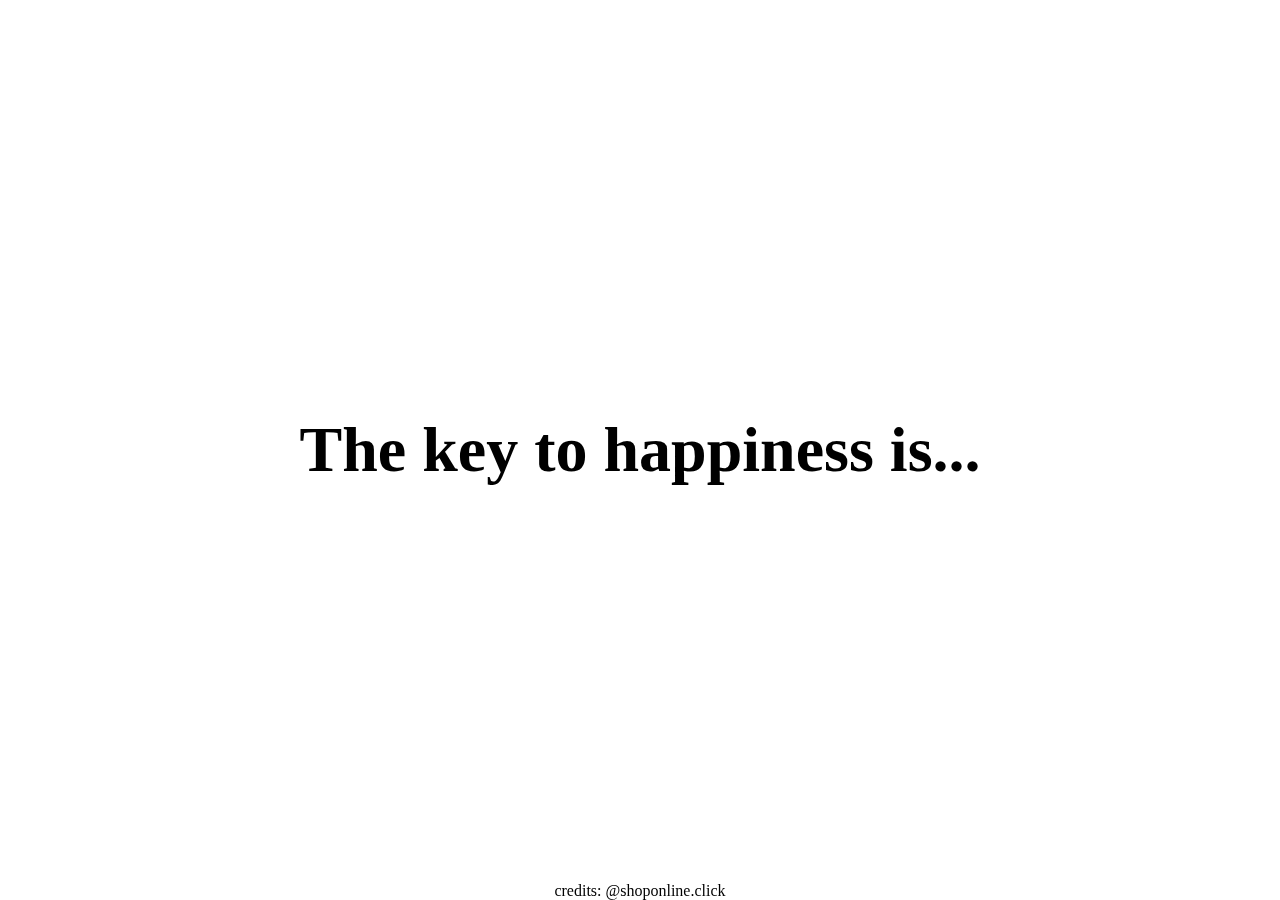
<file: index.html>
<!DOCTYPE html>
<html lang="en">
  <head>
    <meta charset="UTF-8" />
    <meta name="viewport" content="width=device-width, initial-scale=1.0" />
    <meta http-equiv="Permissions-Policy" content="interest-cohort=()" />
    <link rel="stylesheet" href="style_home.css" />
    <link rel="stylesheet" href="responsive_home.css" />
    <link rel="shortcut icon" href="img/icon.ico" type="image/x-icon" />
    <title>happiness</title>
  </head>
  <body>
    <div class="container">
      <div class="content">
        <h1 onclick="window.location.href='happiness.html'">
          The key to happiness is...
        </h1>
      </div>
    </div>
  </body>
  <footer>
    <span
      >credits:
      <a href="https://www.instagram.com/shoponline.click/" target="_blank"
        >@shoponline.click</a
      ></span
    >
  </footer>
</html>
</file>
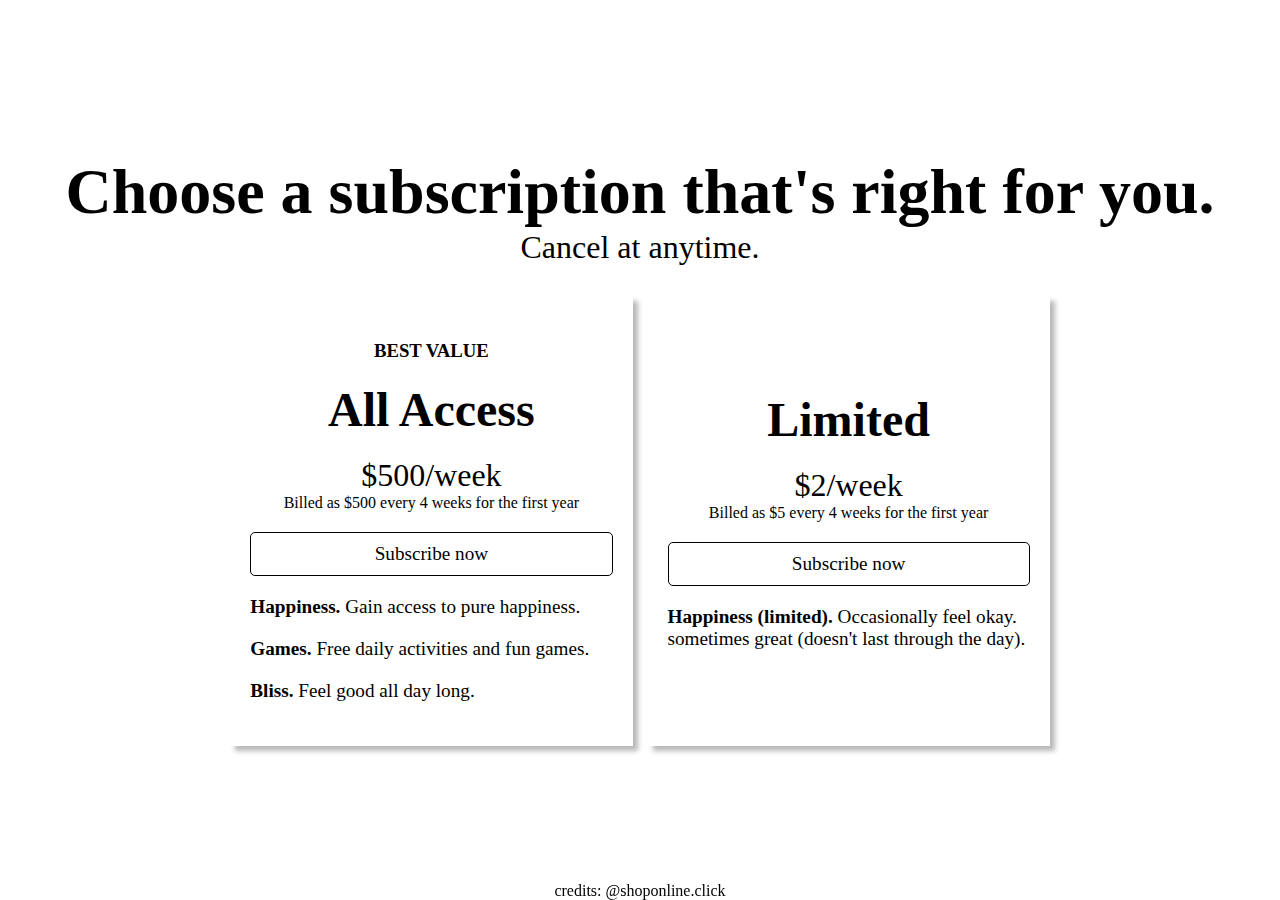
<file: happiness.html>
<!DOCTYPE html>
<html lang="en">
  <head>
    <meta charset="UTF-8" />
    <meta name="viewport" content="width=device-width, initial-scale=1.0" />
    <meta http-equiv="Permissions-Policy" content="interest-cohort=()" />
    <link rel="stylesheet" href="style.css" />
    <link rel="stylesheet" href="responsive_happiness.css" />
    <link rel="shortcut icon" href="img/icon.ico" type="image/x-icon" />
    <title>happiness</title>
  </head>
  <body>
    <div class="container">
      <div class="content">
        <div class="title">
          <h1>Choose a subscription that's right for you.</h1>
          <p class="cancel">Cancel at anytime.</p>
        </div>
        <div class="cards">
          <div class="card-1">
            <div class="texts-1">
              <h3>BEST VALUE</h3>
              <h2>All Access</h2>
              <span class="price">$500/week</span>
              <p class="terms">
                Billed as $500 every 4 weeks for the first year
              </p>
            </div>
            <div class="button">
              <button type="submit" onclick="hrefFunction()">
                Subscribe now
              </button>
            </div>
            <div class="texts-2">
              <span class="feelings"
                ><strong>Happiness.</strong> Gain access to pure
                happiness.</span
              >
              <span class="feelings"
                ><strong>Games.</strong> Free daily activities and fun
                games.</span
              >
              <span><strong>Bliss.</strong> Feel good all day long.</span>
            </div>
          </div>
          <div class="card-2">
            <div class="texts-3">
              <h2>Limited</h2>
              <span class="price">$2/week</span>
              <p class="terms">Billed as $5 every 4 weeks for the first year</p>
            </div>
            <div class="button">
              <button type="submit" onclick="hrefFunction()">
                Subscribe now
              </button>
            </div>
            <div class="texts-4">
              <span
                ><strong>Happiness (limited).</strong> Occasionally feel
                okay.</span
              >
              <span>sometimes great (doesn't last through the day).</span>
            </div>
          </div>
        </div>
      </div>
    </div>
    <footer>
      <span
        >credits:
        <a href="https://www.instagram.com/shoponline.click/" target="_blank"
          >@shoponline.click</a
        ></span
      >
    </footer>
    <script>
      function hrefFunction() {
        window.open("https://shoponline.click/", "_blank");
      }
    </script>
  </body>
</html>
</file>
<file: style_home.css>
* {
  margin: 0;
  padding: 0;
  box-sizing: border-box;
  list-style: none;
  text-decoration: none;
  font-family: "Times New Roman", Times, serif;
}

body {
  width: 100%;
  height: 100vh;
}

.container {
  display: flex;
  flex-direction: column;
  width: 100%;
  height: 100%;
}

.content {
  display: flex;
  flex-direction: column;
  justify-content: center;
  align-items: center;
  width: 100%;
  height: 100%;
}

h1 {
  cursor: pointer;
  font-size: 4rem;
  text-align: center;
}

h1:hover {
  text-decoration-line: underline;
}

footer {
  position: fixed;
  bottom: 0;
  left: 0;
  width: 100%;
  text-align: center;
}

footer a {
  color: #000;
}
</file>
<file: responsive_home.css>
@media (max-width: 480px) {
  .container {
    width: 100%;
  }

  .container .content h1 {
    font-size: 2.6rem;
  }
}

@media (max-width: 425px) {
  .container {
    width: 100%;
  }

  .container .content h1 {
    font-size: 2.3rem;
  }
}

@media (max-width: 375px) {
  .container {
    width: 100%;
  }

  .container .content h1 {
    font-size: 2rem;
  }
}

@media (max-width: 320px) {
  .container {
    width: 100%;
  }

  .container .content h1 {
    font-size: 1.7rem;
  }
}
</file>
<file: style.css>
* {
  margin: 0;
  padding: 0;
  box-sizing: border-box;
  list-style: none;
  text-decoration: none;
  font-family: "Times New Roman", Times, serif;
}

body {
  width: 100%;
  height: 100vh;
}

.container {
  display: flex;
  flex-direction: column;
  justify-content: center;
  align-items: center;
  width: 100%;
  height: 100%;
}

.content {
  display: flex;
  flex-direction: column;
  align-items: center;
}

.cards {
  display: flex;
  flex-direction: row;
  align-items: center;
  justify-content: center;
  gap: 15px;
  width: 100%;
}

.title,
.texts-1,
.texts-3,
.button {
  display: flex;
  flex-direction: column;
  align-items: center;
}

.texts-2,
.texts-4 {
  display: flex;
  flex-direction: column;
  text-align: left;
  width: 100%;
  font-size: 1.2rem;
}

.title {
  margin-bottom: 10px;
}

.card-1,
.card-2 {
  display: flex;
  flex-direction: column;
  align-items: center;
  justify-content: center;
  width: 35%;
  height: 450px;
  padding: 0 20px 0 20px;
  box-shadow: 5px 5px 5px rgba(0, 0, 0, 0.281);
}

h1 {
  font-size: 4rem;
  text-align: center;
}

.cancel {
  font-size: 2rem;
  margin-bottom: 20px;
}

h2 {
  font-size: 3rem;
  margin-bottom: 20px;
  text-align: center;
}

h3 {
  margin-bottom: 20px;
}

.price {
  font-size: 2rem;
}

.terms {
  margin-bottom: 20px;
  text-align: center;
}

.button {
  width: 100%;
  margin-bottom: 20px;
}

button {
  width: 100%;
  font-size: 1.2rem;
  cursor: pointer;
  background-color: transparent;
  padding: 10px 0 10px 0;
  border-radius: 5px;
  border: 1.5px solid #000000;
  transition: 0.2s all;
}

.feelings {
  margin-bottom: 20px;
}

button:hover {
  background-color: #000;
  color: #fff;
  transition: 0.2s all;
}

footer {
  position: fixed;
  bottom: 0;
  left: 0;
  width: 100%;
  text-align: center;
}

footer a {
  color: #000;
}
</file>
<file: responsive_happiness.css>
@media (max-width: 425px) {
  html {
    font-size: 65%;
  }

  .card-1,
  .card-2 {
    width: 45%;
  }
}
</file>
